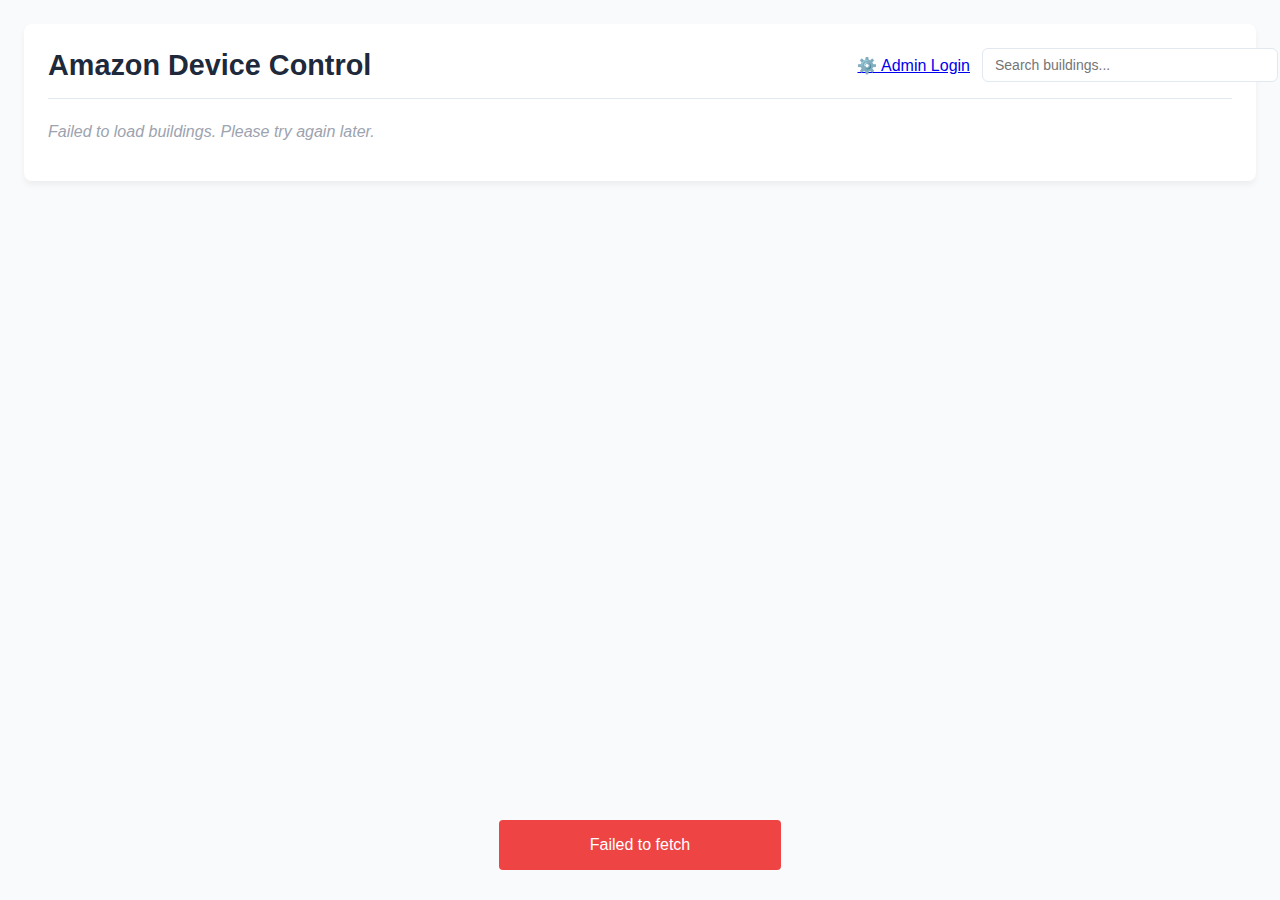
<file: frontend/index.html>
<!DOCTYPE html>
<html lang="en">
<head>
    <meta charset="UTF-8" />
    <meta name="viewport" content="width=device-width,initial-scale=1" />
    <title>Amazon Device Control</title>
    <link rel="stylesheet" href="style.css" />
</head>
<body>
    <div class="container">
        <header>
            <h1>Amazon Device Control</h1>
            <div class="header-controls">
                <a href="/login" class="admin-link">⚙️ Admin Login</a>
                <div class="building-selector">
                    <input type="text" class="building-search" placeholder="Search buildings..." />
                    <button class="clear-filter" style="display:none;">&times;</button>
                    <div class="building-dropdown"></div>
                </div>
            </div>
        </header>
        <main>
            <div id="loader" class="loader" style="display:none;">Loading...</div>
            <div id="deviceList" class="buildings-container"></div>
        </main>
        <div id="notification" class="notification"></div>
    </div>

    <div id="ignoreModal" class="modal" style="display: none;">
        <div class="modal-content">
            <span class="close-button">&times;</span>
            <h2 id="modalTitle"></h2>
            <div class="modal-controls">
                 <input type="text" id="modalSearch" placeholder="Search proevents...">
                 <button id="modalSelectAllBtn" class="bulk-btn">Select All</button>
            </div>
            <div id="modalItemList" class="modal-item-list"></div>
            <div class="modal-actions">
                <button id="modalConfirmBtn" class="bulk-btn">Confirm</button>
                <button id="modalCancelBtn" class="bulk-btn bulk-disarm">Cancel</button>
            </div>
        </div>
    </div>
    <script src="app.js"></script>
</body>
</html>
</file>
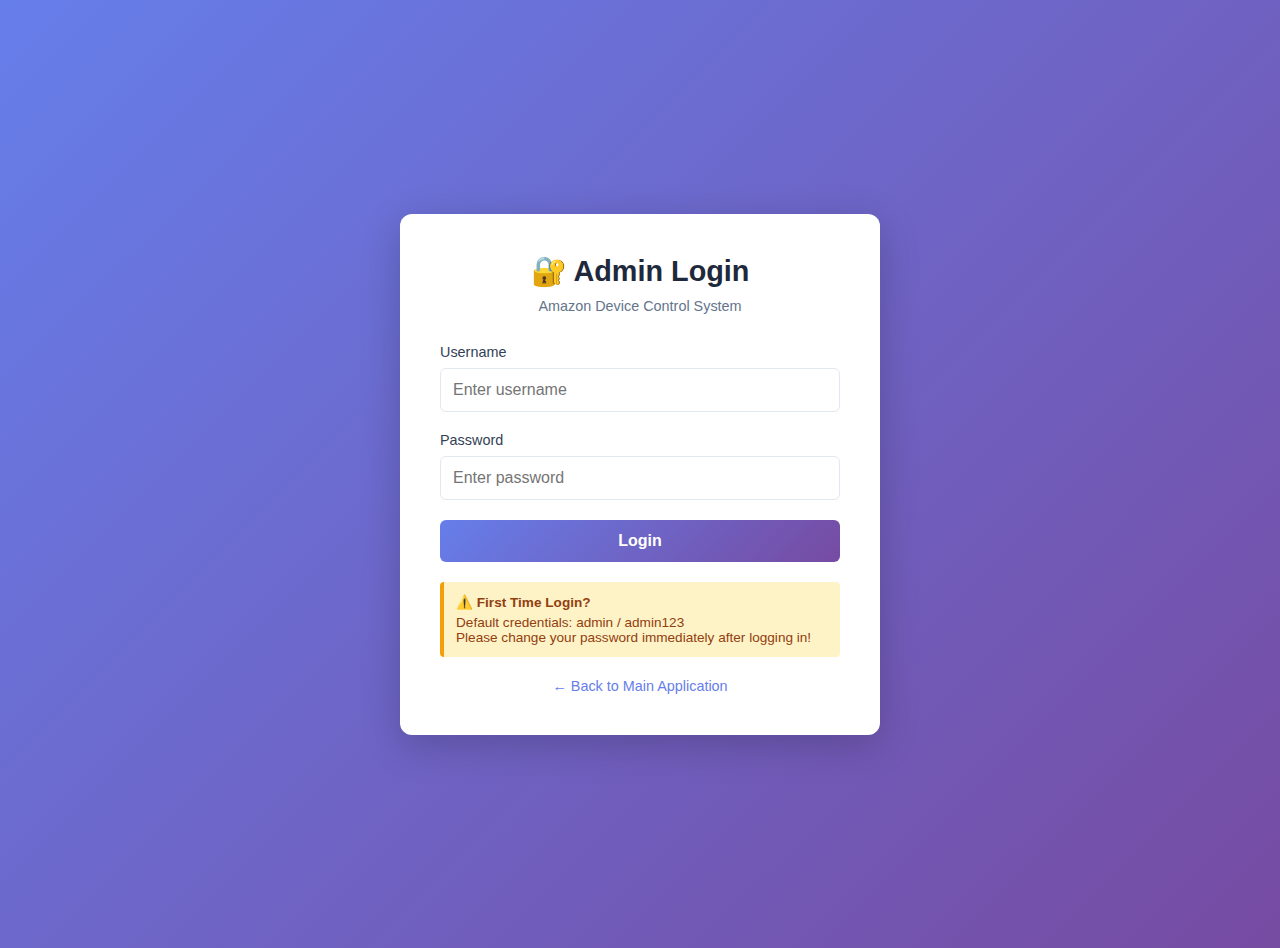
<file: frontend/login.html>
<!DOCTYPE html>
<html lang="en">
<head>
    <meta charset="UTF-8" />
    <meta name="viewport" content="width=device-width,initial-scale=1" />
    <title>Admin Login - Amazon Device Control</title>
    <link rel="stylesheet" href="style.css" />
    <style>
        /* Login page specific styles */
        body {
            display: flex;
            justify-content: center;
            align-items: center;
            min-height: 100vh;
            background: linear-gradient(135deg, #667eea 0%, #764ba2 100%);
        }
        
        .login-container {
            background: white;
            border-radius: 12px;
            box-shadow: 0 10px 40px rgba(0,0,0,0.2);
            padding: 40px;
            width: 100%;
            max-width: 400px;
        }
        
        .login-header {
            text-align: center;
            margin-bottom: 30px;
        }
        
        .login-header h1 {
            margin: 0 0 10px 0;
            color: #1e293b;
            font-size: 1.8rem;
        }
        
        .login-header p {
            margin: 0;
            color: #64748b;
            font-size: 0.9rem;
        }
        
        .form-group {
            margin-bottom: 20px;
        }
        
        .form-group label {
            display: block;
            margin-bottom: 8px;
            color: #334155;
            font-weight: 500;
            font-size: 0.9rem;
        }
        
        .form-group input {
            width: 100%;
            padding: 12px;
            border: 1px solid #e2e8f0;
            border-radius: 6px;
            font-size: 1rem;
            box-sizing: border-box;
            transition: border-color 0.2s;
        }
        
        .form-group input:focus {
            outline: none;
            border-color: #667eea;
            box-shadow: 0 0 0 3px rgba(102, 126, 234, 0.1);
        }
        
        .login-button {
            width: 100%;
            padding: 12px;
            background: linear-gradient(135deg, #667eea 0%, #764ba2 100%);
            color: white;
            border: none;
            border-radius: 6px;
            font-size: 1rem;
            font-weight: 600;
            cursor: pointer;
            transition: transform 0.2s, box-shadow 0.2s;
        }
        
        .login-button:hover {
            transform: translateY(-2px);
            box-shadow: 0 4px 12px rgba(102, 126, 234, 0.4);
        }
        
        .login-button:active {
            transform: translateY(0);
        }
        
        .login-button:disabled {
            opacity: 0.6;
            cursor: not-allowed;
            transform: none;
        }
        
        .error-message {
            background: #fee2e2;
            color: #dc2626;
            padding: 12px;
            border-radius: 6px;
            margin-bottom: 20px;
            font-size: 0.9rem;
            display: none;
        }
        
        .error-message.show {
            display: block;
        }
        
        .back-link {
            text-align: center;
            margin-top: 20px;
        }
        
        .back-link a {
            color: #667eea;
            text-decoration: none;
            font-size: 0.9rem;
        }
        
        .back-link a:hover {
            text-decoration: underline;
        }
        
        .security-notice {
            background: #fef3c7;
            border-left: 4px solid #f59e0b;
            padding: 12px;
            margin-top: 20px;
            border-radius: 4px;
            font-size: 0.85rem;
            color: #92400e;
        }
        
        .security-notice strong {
            display: block;
            margin-bottom: 5px;
        }
    </style>
</head>
<body>
    <div class="login-container">
        <div class="login-header">
            <h1>🔐 Admin Login</h1>
            <p>Amazon Device Control System</p>
        </div>
        
        <div id="errorMessage" class="error-message"></div>
        
        <form id="loginForm">
            <div class="form-group">
                <label for="username">Username</label>
                <input 
                    type="text" 
                    id="username" 
                    name="username" 
                    required 
                    autocomplete="username"
                    placeholder="Enter username"
                />
            </div>
            
            <div class="form-group">
                <label for="password">Password</label>
                <input 
                    type="password" 
                    id="password" 
                    name="password" 
                    required 
                    autocomplete="current-password"
                    placeholder="Enter password"
                />
            </div>
            
            <button type="submit" class="login-button" id="loginButton">
                Login
            </button>
        </form>
        
        <div class="security-notice">
            <strong>⚠️ First Time Login?</strong>
            Default credentials: admin / admin123<br>
            Please change your password immediately after logging in!
        </div>
        
        <div class="back-link">
            <a href="/">← Back to Main Application</a>
        </div>
    </div>
    
    <script src="login.js"></script>
</body>
</html>
</file>
<file: frontend/style.css>
body {
    font-family: -apple-system, BlinkMacSystemFont, "Segoe UI", Roboto, Helvetica, Arial, sans-serif;
    background-color: #f8fafc;
    color: #334155;
    margin: 0;
    padding: 24px;
}

.container {
    max-width: 1200px;
    margin: 0 auto;
    background: #fff;
    border-radius: 8px;
    box-shadow: 0 4px 6px rgba(0,0,0,0.05);
    padding: 24px;
}

header {
    display: flex;
    justify-content: space-between;
    align-items: center;
    margin-bottom: 24px;
    padding-bottom: 16px;
    border-bottom: 1px solid #e2e8f0;
}

header h1 {
    font-size: 1.8rem;
    margin: 0;
    color: #1e293b;
}

.header-controls {
    display: flex;
    gap: 12px;
    align-items: center;
}

.building-selector {
    position: relative;
    min-width: 250px;
}

.building-search {
    width: 100%;
    padding: 8px 32px 8px 12px;
    border: 1px solid #e2e8f0;
    border-radius: 6px;
    font-size: 14px;
}

.building-dropdown {
    position: absolute;
    top: 100%;
    left: 0;
    right: 0;
    background: white;
    border: 1px solid #e2e8f0;
    border-radius: 6px;
    max-height: 200px;
    overflow-y: auto;
    z-index: 1000;
    display: none;
}

.building-option {
    padding: 8px 12px;
    cursor: pointer;
    border-bottom: 1px solid #f1f5f9;
}

.building-option:hover {
    background-color: #f8fafc;
}

.building-option:last-child {
    border-bottom: none;
}

.clear-filter {
    position: absolute;
    right: 8px;
    top: 50%;
    transform: translateY(-50%);
    background: none;
    border: none;
    cursor: pointer;
    color: #64748b;
    font-size: 16px;
}

.building-card {
    border: 1px solid #e2e8f0;
    border-radius: 8px;
    margin-bottom: 16px;
    background: #fff;
    transition: box-shadow 0.2s ease;
}

.building-card:hover {
    box-shadow: 0 2px 8px rgba(0,0,0,0.06);
}

.building-header {
    display: flex;
    align-items: center;
    gap: 12px;
    padding: 12px 16px;
    cursor: pointer;
    border-bottom: 1px solid #f1f5f9;
}

.building-title {
    margin: 0;
    font-size: 1.2rem;
    font-weight: 600;
    flex-grow: 1;
}

.toggle-btn {
    width: 28px;
    height: 28px;
    border-radius: 50%;
    background: #f1f5f9;
    border: none;
    cursor: pointer;
    font-size: 1.2rem;
    line-height: 28px;
    color: #64748b;
    transition: transform 0.2s ease;
    flex-shrink: 0;
}

.building-actions {
    display: flex;
    gap: 8px;
}

.building-time-control {
    display: flex;
    align-items: center;
    gap: 8px;
    margin-left: auto;
}

.time-input {
    padding: 4px 8px;
    border: 1px solid #e2e8f0;
    border-radius: 4px;
    font-size: 12px;
    width: 80px;
}

.time-save-btn {
    padding: 4px 8px;
    background: #3b82f6;
    color: white;
    border: none;
    border-radius: 4px;
    font-size: 12px;
    cursor: pointer;
}

.time-save-btn:hover {
    background: #2563eb;
}

.building-body {
    padding: 16px;
    background-color: #fdfdfe;
}

.building-controls {
    display: flex;
    gap: 8px;
    margin-bottom: 12px;
    align-items: center;
}

/* This is the class in your original HTML for the search */
.item-search {
    flex: 1;
    padding: 8px 12px;
    border: 1px solid #e2e8f0;
    border-radius: 6px;
}

.bulk-btn {
    padding: 6px 12px;
    border: none;
    border-radius: 4px;
    font-size: 12px;
    cursor: pointer;
    font-weight: 500;
    white-space: nowrap;
}

.bulk-arm {
    background: #22c55e;
    color: white;
}

.bulk-disarm {
    background: #ef4444;
    color: white;
}

.bulk-btn:hover {
    opacity: 0.8;
}

.bulk-btn:disabled {
    opacity: 0.5;
    cursor: not-allowed;
}

/* This is the class in your original HTML for the list */
.items-list {
    list-style: none;
    padding: 0;
    margin: 0;
    max-height: 350px;
    overflow-y: auto;
    border: 1px solid #f1f5f9;
    border-radius: 6px;
}

.device-item {
    display: flex;
    align-items: center;
    gap: 12px;
    padding: 12px;
    border-bottom: 1px solid #f1f5f9;
}

.device-item:last-child {
    border-bottom: none;
}

.device-item:hover {
    background-color: #f8fafc;
}

.device-name {
    font-weight: 500;
    flex: 1;
}

.device-state-indicator {
    width: 10px;
    height: 10px;
    border-radius: 50%;
    flex-shrink: 0;
    background-color: #9ca3af; /* Set a default color */
}

.ignore-alarm-label {
    display: flex;
    align-items: center;
    gap: 6px;
    cursor: pointer;
}

.state-unknown {
    background-color: #f59e0b; /* This was in your file */
}

.building-status {
    font-size: 0.8rem;
    font-weight: 600;
    padding: 4px 8px;
    border-radius: 12px;
    color: #fff;
    white-space: nowrap;
}

.status-all-armed {
    background-color: #22c55e;
}

.status-partial-armed {
    background-color: #f59e0b;
}

.status-none-armed {
    background-color: #6b7280;
}

.notification {
    visibility: hidden;
    min-width: 250px;
    background-color: #333;
    color: #fff;
    text-align: center;
    border-radius: 4px;
    padding: 16px;
    position: fixed;
    z-index: 1001;
    left: 50%;
    bottom: 30px;
    transform: translateX(-50%);
    opacity: 0;
    transition: opacity 0.5s, visibility 0.5s;
}

.notification.show {
    visibility: visible;
    opacity: 1;
}

.loader {
    padding: 16px;
    text-align: center;
    color: #64748b;
}

.muted {
    color: #9ca3af;
    font-style: italic;
}

.modal {
    position: fixed;
    z-index: 1000;
    left: 0;
    top: 0;
    width: 100%;
    height: 100%;
    overflow: auto;
    background-color: rgba(0,0,0,0.4);
}

.modal-content {
    background-color: #fefefe;
    margin: 15% auto;
    padding: 20px;
    border: 1px solid #888;
    width: 80%;
    max-width: 500px;
    border-radius: 8px;
}

.close-button {
    color: #aaa;
    float: right;
    font-size: 28px;
    font-weight: bold;
}

.close-button:hover,
.close-button:focus {
    color: black;
    text-decoration: none;
    cursor: pointer;
}

.modal-controls {
    display: flex;
    gap: 10px;
    margin-bottom: 15px;
    align-items: center;
}

#modalSearch {
    flex-grow: 1;
    padding: 8px 12px;
    border: 1px solid #e2e8f0;
    border-radius: 6px;
    font-size: 14px;
}

#modalSelectAllBtn {
    padding: 8px 12px;
    border: 1px solid #e2e8f0;
    border-radius: 6px;
    cursor: pointer;
    background-color: #f8fafc;
    font-weight: 500;
}

#modalSelectAllBtn:hover {
    background-color: #f1f5f9;
}

.modal-item-list {
    max-height: 300px;
    overflow-y: auto;
}

.modal-actions {
    display: flex;
    justify-content: flex-end;
    gap: 10px;
    margin-top: 20px;
}

@media (max-width: 768px) {
    .header-controls {
        flex-direction: column;
        gap: 8px;
        align-items: stretch;
    }

    .building-selector {
        min-width: auto;
    }

    .building-header {
        flex-wrap: wrap;
    }

    .building-time-control {
        flex-wrap: wrap;
        gap: 4px;
        width: 100%;
        margin-top: 10px;
    }

    .building-controls {
        flex-direction: column;
        gap: 12px;
    }
}
</file>
